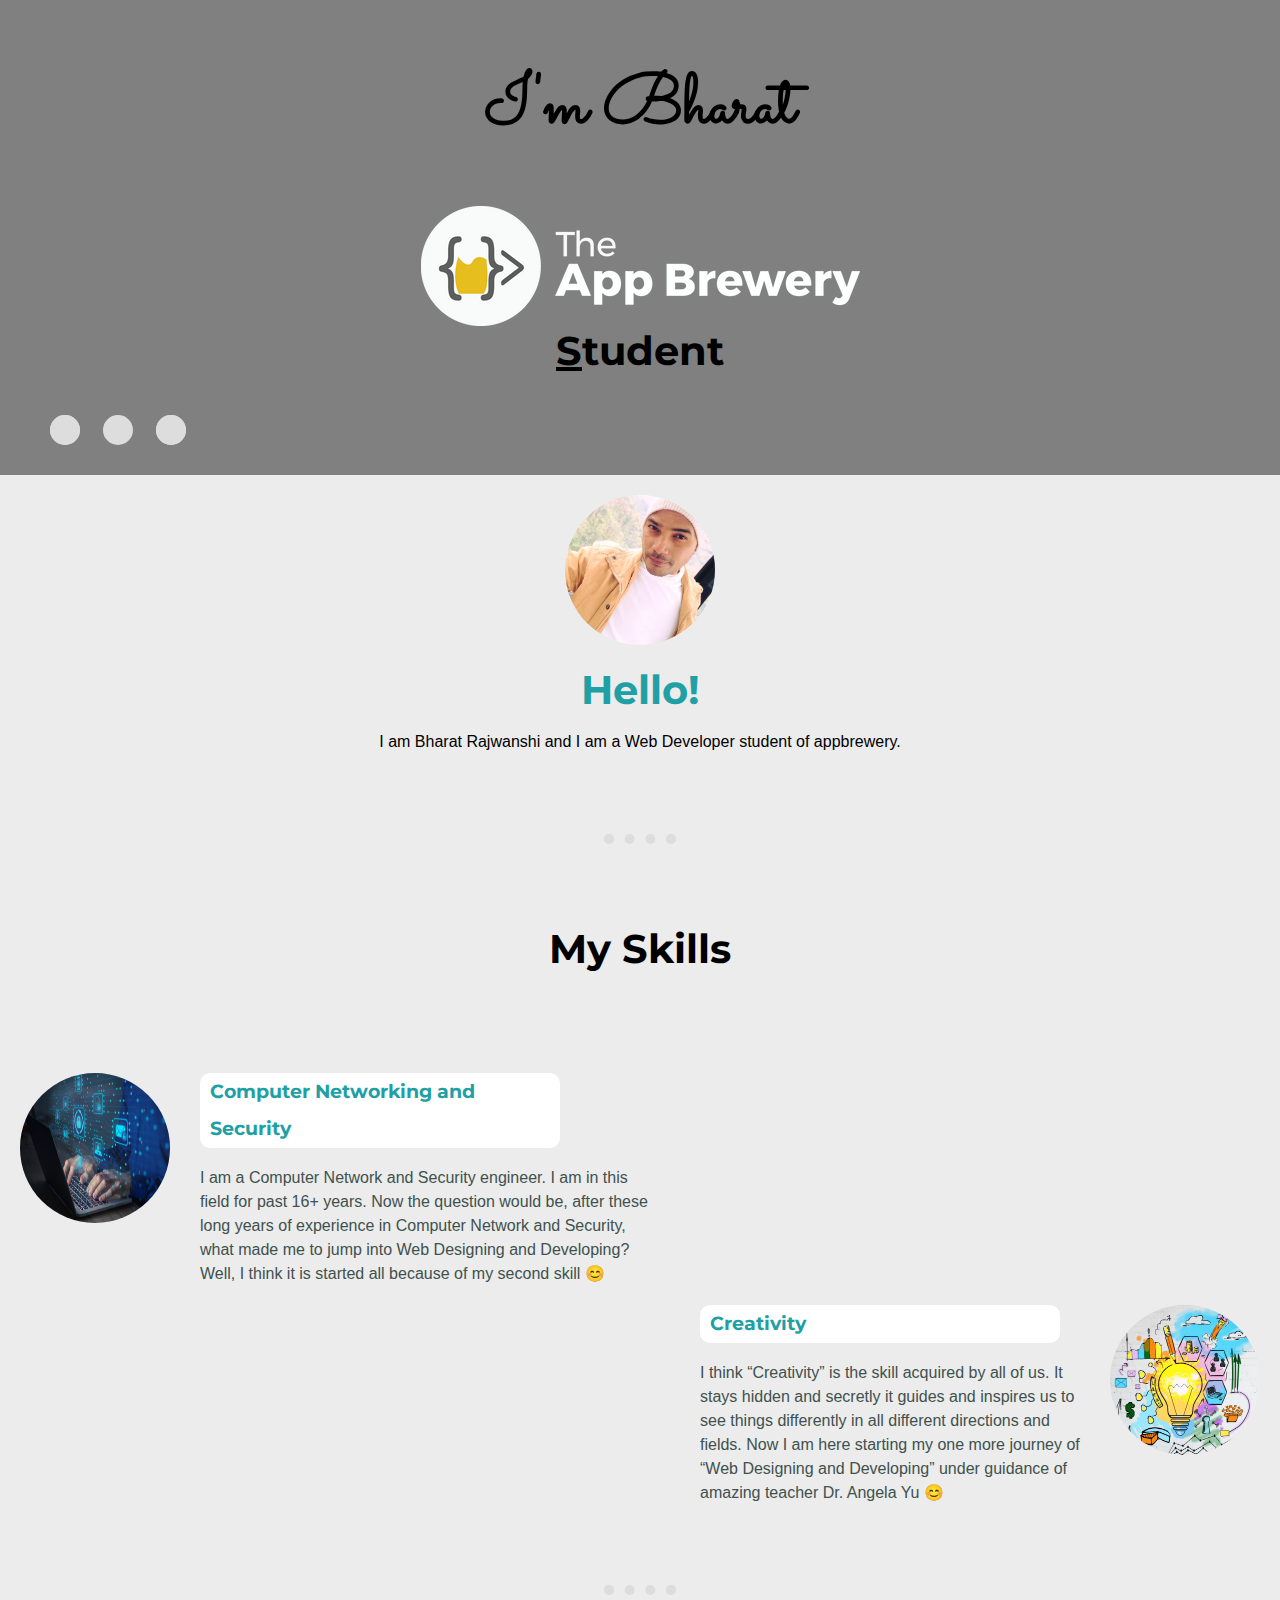
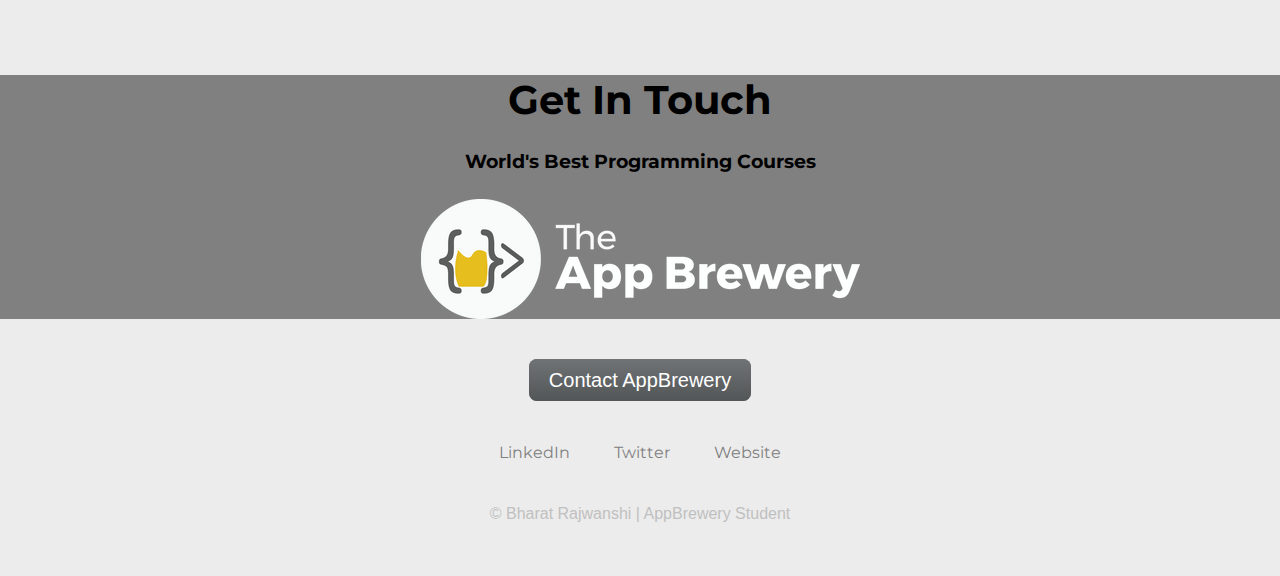
<file: index.html>
<html lang="en" dir="ltr">
  <head>
    <meta charset="utf-8">
    <title>Bharat Rajwanshi Website</title>
    <link rel="stylesheet" href="Styles.css">
    <link rel="icon" href="favicon.ico">
    <link rel="preconnect" href="https://fonts.googleapis.com">
<link rel="preconnect" href="https://fonts.gstatic.com" crossorigin>
<link href="https://fonts.googleapis.com/css2?family=Merriweather&family=Montserrat&family=Sacramento&display=swap" rel="stylesheet">
<link href="https://fonts.googleapis.com/css2?family=Nunito+Sans&display=swap" rel="stylesheet">


  </head>

  <body>

  <div class="top-container">
    <h1>I'm Bharat</h1>
    <img src="./images/appbrewery.png" alt="appbrew-img">
    <h2 class="bharat-student"><span style="text-decoration: underline">S</span>tudent</h2>
	<hr class="top-container-hr">

</div>



    <div class="middle-container">
      <div class="profile">
        <img class="Bharat-img" src="./images/Bharat-2.jpg" alt="bharat-img" width="150px", height="150px";>
        <h2>Hello!</h2>
        <p style="text-align:center; color:black"> I am Bharat Rajwanshi and I am a Web Developer student of appbrewery.</p>
      </div>

      <hr>

      <div class="my-skills">
		<h2 style="color:black;">My Skills</h2>
		</div>


        <div class="skill-row1">
            <img class="comp-security" src="./images/comp-security.jpg" alt="comp-security-img" width="150px", height="150px">

		<div class="comp-net-sec-container">
			<h3 style="margin-left:10px;">Computer Networking and Security</h3>
		</div>



            <p class="skills-p1">I am a Computer Network and Security engineer. I am in this field for past 16+ years. Now the question would be, after these long years of experience in Computer Network and Security, what made me to jump into Web Designing and Developing? Well, I think it is started all because of my second skill 😊</p>

        </div>

        <div class="skill-row2">
          <div class="creativity-text">

          <img class="creativity-img" src="./images/creativity.png" alt="" width="150px", height="150px">

		<div class="creativity-text-container">
			<h3 style="margin-left:10px;">Creativity</h3>
		</div>
              <p class="skills-p2">I think “Creativity” is the skill acquired by all of us. It stays hidden and secretly it guides and inspires us to see things differently in all different directions and fields. Now I am here starting my one more journey of “Web Designing and Developing” under guidance of amazing teacher Dr. Angela Yu 😊   </p>
            </div>

        </div>
      </div>
      <hr>

<div class="appbrewery-bottom-section">
  <h2 style="color:black;">Get In Touch</h2>
  <h3 style="text-align:center; color:black;"> World's Best Programming Courses</h3>
  <img class="appbrewery-bottom-img" src="./images/appbrewery.png" alt=""><br>
</div>

      <div class="contact-me">
        <a class="btn" href="mailto:name@email.com">Contact AppBrewery</a>
      </div>



    <div class="bottom-container">
      <a class="footer-link" href="https://www.linkedin.com/">LinkedIn</a>
      <a class="footer-link" href="https://twitter.com/">Twitter</a>
      <a class="footer-link" href="https://www.appbrewery.co/">Website</a>
      <p class="copyright">© Bharat Rajwanshi | AppBrewery Student</p>
    </div>



  </body>
</html>
</file>
<file: Styles.css>
/********************** BODY *********************************/

body {
  background-color: #ECECEC;
  color: #40514E;
  text-align: center;
  margin: auto;
font-family: 'Merriweather', serif;
}

/********************** ELIMENTS *********************************/

h1{
  font-size: 70px;
  color: black;
  font-family: 'Sacramento', cursive;
}

h2 {
  color: #20A0A4;
  font-size: 2.5rem;
  margin: 0 auto auto auto;
  font-family: 'Montserrat', sans-serif;
}

h3{
  text-align: left;
  color: #20A0A4;
  font-family: 'Montserrat', sans-serif;
  line-height: 2;
}

.creativity-h3-text{
padding-right: 500px;
text-align: right;
}

p {
  font-family: 'Nunito', sans-serif;
  text-align: left;
  line-height: 1.5;
}

.top-container-hr{
	width: 6%;
	border: 30px dotted #DEDDDD;
	border-bottom: none;
	margin: 40px auto 20px 40px;
}

hr{
  width: 4%;
  border: 10px dotted #DEDDDD;
    border-bottom: none;
  margin: 80px auto;
}

.footer-link{
  color: grey;
  font-family: 'Montserrat', sans-serif;
  margin: 10px 20px;
  text-decoration: none;
}

.footer-link:hover{
  color: black;
}

.copyright{
  color: silver;
  text-align: center;
  margin: 40px auto 50px;
}

/********************** CLASSES *********************************/

/********************** TOP CONTAINER ****************************/


.top-container {
  background-color: grey;
  padding: 10px;
}

.top-cloud{
  margin-left: 500px;
}

.bottom-cloud{
margin: 40px 600px auto auto;
}


}


/********************** MIDDLECONTAINER ****************************/



.middle-container {
}


.Bharat-img{
  margin: 20px auto 20px auto;
  border-radius: 50%;
}

.bharat-student{
  color:black;
}

.comp-net-sec-container{
	background-color: white;
	width: 360px;
	border-radius: 10px;
	margin: auto auto auto 200px;
}

.creativity-text-container{
	background-color: white;
	width: 360px;
	border-radius: 10px;
	margin-left: 700px;
	}

.comp-security{
  float: left;
  margin: auto 30px 40px 20px;
  border-radius: 50%
}

.creativity-img{
  margin-right: 20px;
  margin-left: 15px;
  float: right;
  border-radius: 50%
}


.my-skills{
  margin-bottom: 100px;
}

.skills-p1{
  width: 50%;
  text-align: left;
  margin-left: 20px;
}

.skills-p2{
  width: 30%;
  margin-left: 700px;
  position: relative;
}

.contact-me{
  margin-bottom: 50px;
}

.btn {
  background: #6f7375;
  background-image: -webkit-linear-gradient(top, #6f7375, #535657);
  background-image: -moz-linear-gradient(top, #6f7375, #535657);
  background-image: -ms-linear-gradient(top, #6f7375, #535657);
  background-image: -o-linear-gradient(top, #6f7375, #535657);
  background-image: linear-gradient(to bottom, #6f7375, #535657);
  -webkit-border-radius: 8;
  -moz-border-radius: 8;
  border-radius: 8px;
  font-family: Arial;
  color: #ffffff;
  font-size: 20px;
  padding: 10px 20px 10px 20px;
  text-decoration: none;
}

.btn:hover {
  background: #a6abad;
  background-image: -webkit-linear-gradient(top, #a6abad, #a6abad);
  background-image: -moz-linear-gradient(top, #a6abad, #a6abad);
  background-image: -ms-linear-gradient(top, #a6abad, #a6abad);
  background-image: -o-linear-gradient(top, #a6abad, #a6abad);
  background-image: linear-gradient(to bottom, #a6abad, #a6abad);
  text-decoration: none;
}


/********************** BOTTOM CONTAINER ****************************/

.appbrewery-bottom-section{
  background-color: grey;
  margin-bottom: 50px;
}


.bottom-container {


}
</file>
